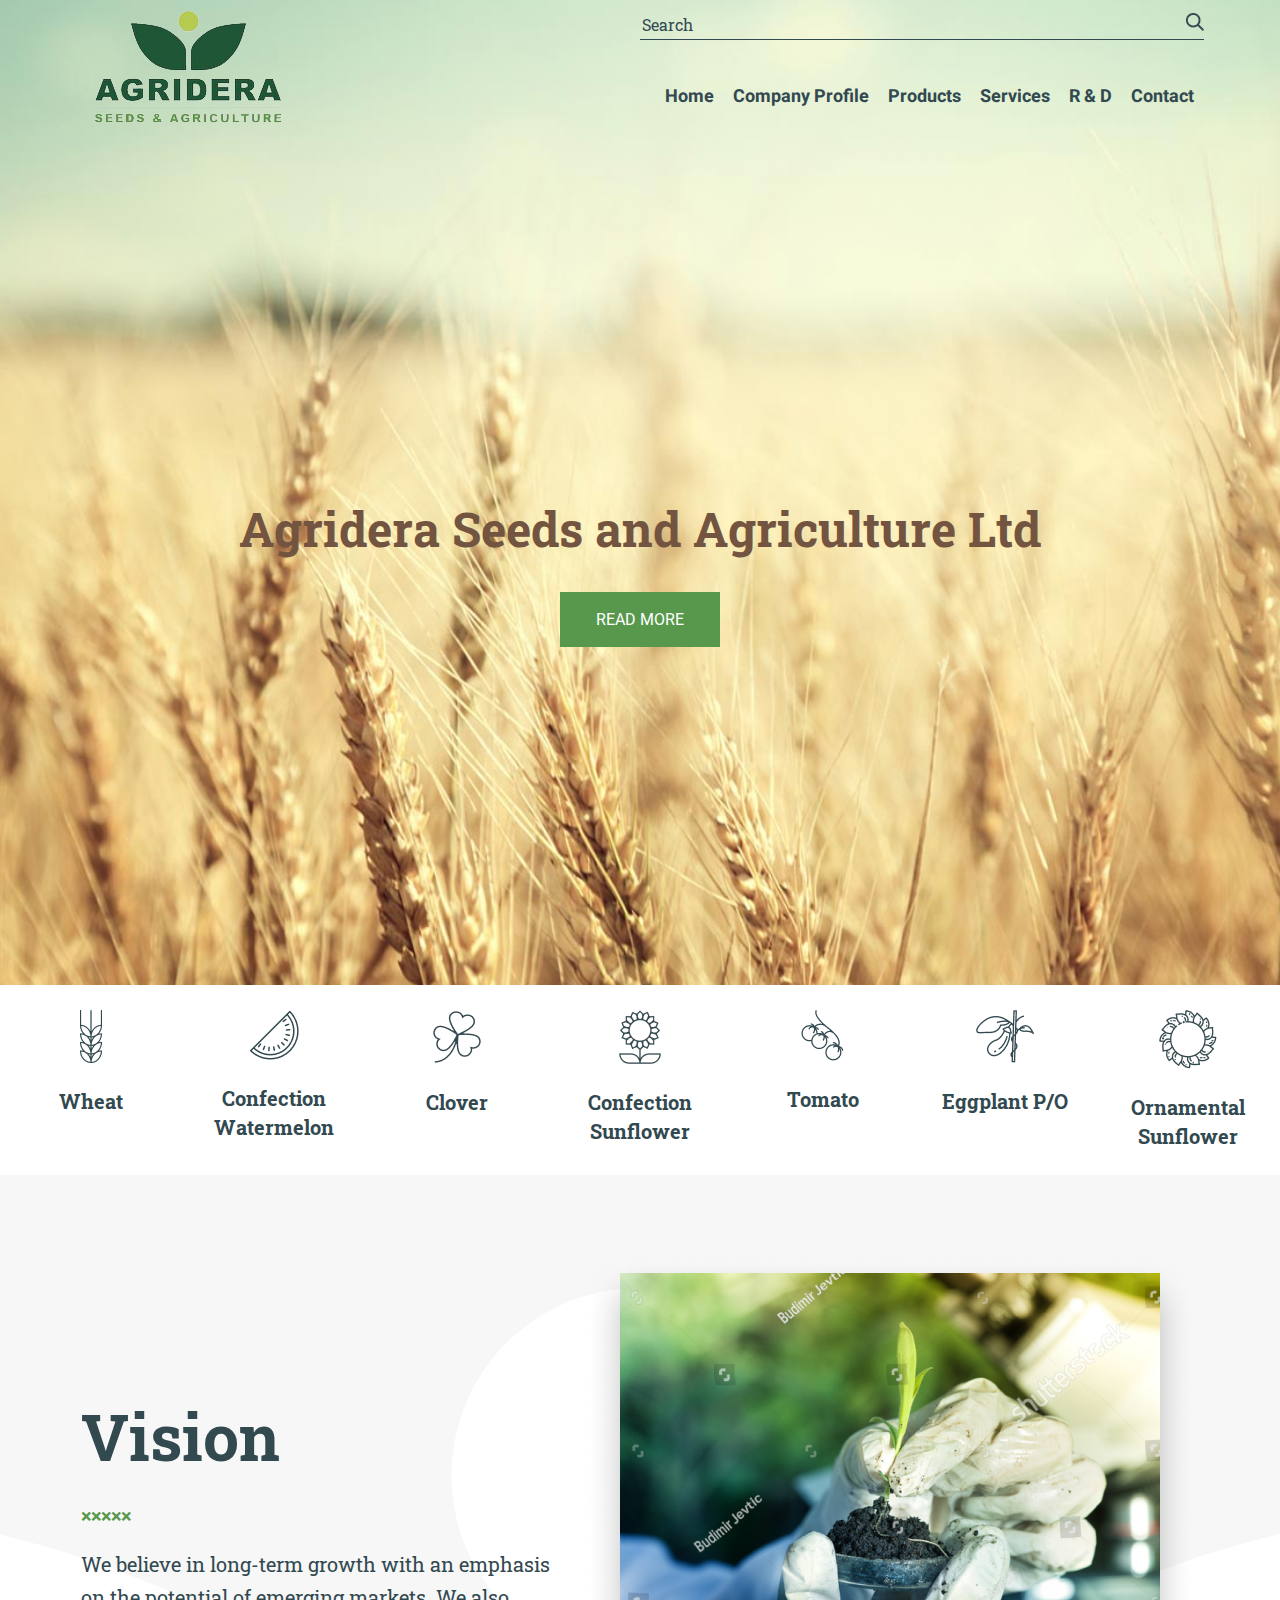
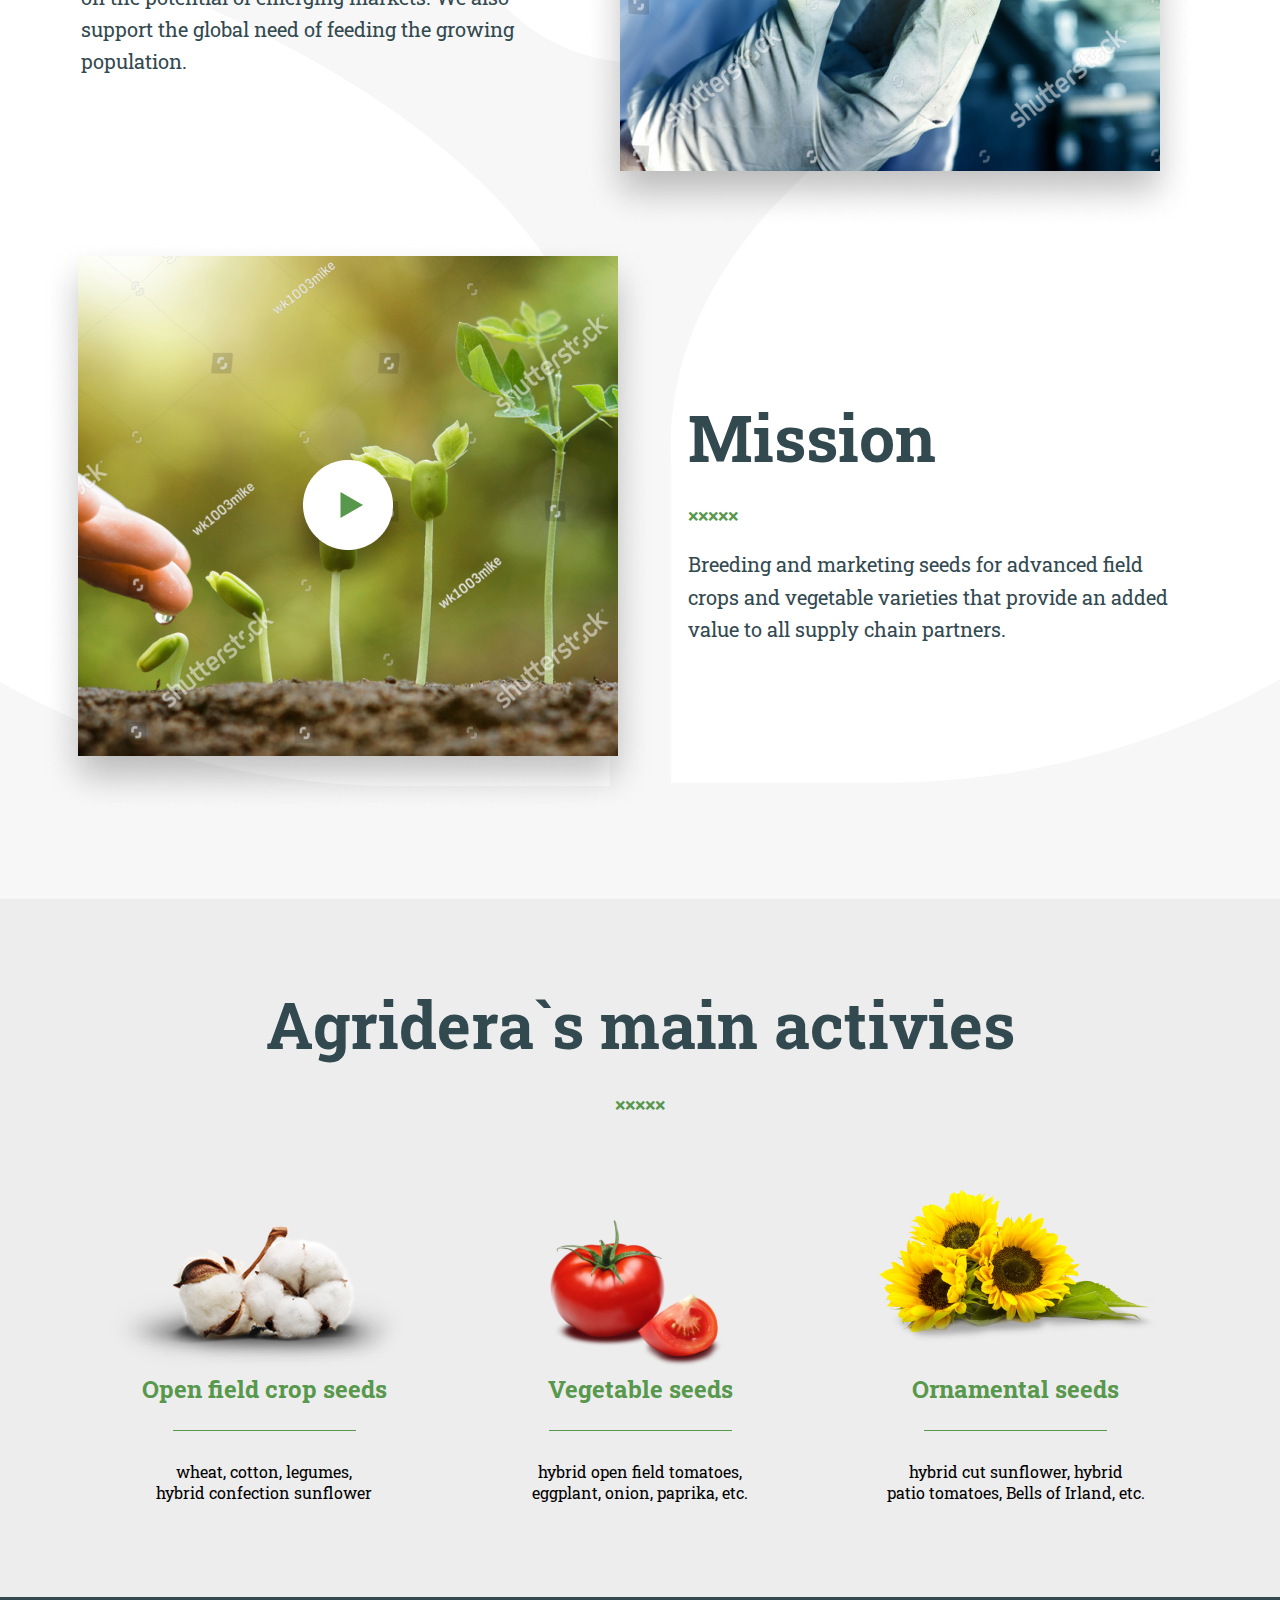
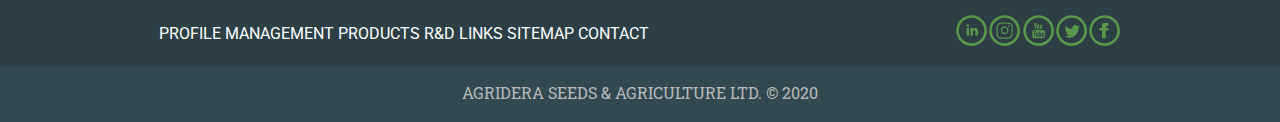
<file: index.html>
<!DOCTYPE html>
<html lang="en">
<head>
    <meta charset="UTF-8">
    <meta name="viewport" content="width=device-width, initial-scale=1.0">
    <link rel="stylesheet" href="https://fonts.googleapis.com/css?family=Roboto+Slab&display=swap">
    <link rel="stylesheet" href="https://fonts.googleapis.com/css?family=Roboto&display=swap">
    <link rel="stylesheet" href="https://fonts.googleapis.com/css?family=Heebo&display=swap">
    <title>Home page</title>
    <link rel="stylesheet" href="css/style.css">
    <link rel="stylesheet" href="css/responsive.css">
</head>
<body>
<div class="bg-img">
    <div>
        <div class="wrap">
            <div class="row">
                <div class="wrap-1">
                    <div id="logo">
                        <a href=""><img src="img/Logo.png" alt="Logo"></a>
                    </div>
                </div>
                <div class="wrap-1 align-right">
                    <div id="search">
                        <div id="search-in" class="flex">
                            <input type="search" placeholder="Search">
                            <button>Submit</button>
                        </div>
                    </div>
                    <div id="menu">
                        <ul>
                            <li><a href="index.html">Home</a></li>
                            <li><a href="">Company Profile</a></li>
                            <li><a href="tomato.html">Products</a></li>
                            <li><a href="">Services</a></li>
                            <li><a href="">R & D</a></li>
                            <li><a href="contact_us.html">Contact</a></li>
                        </ul>
                    </div>
                </div>
            </div>
        </div>
    </div>
    <div class="contand">
        <div id="slider">
            <h1>Agridera Seeds and Agriculture Ltd</h1>
            <a href="#">READ MORE</a>
        </div>
    </div>
</div>
<div id="categories">
    <div class="row">
        <div class="wrap-3">
            <a href="" class="link">
                <img src="img/1.png" alt="searv">
                <div class="text">Wheat</div>
            </a>
        </div>
        <div class="wrap-3">
            <a href="" class="link">
                <img src="img/2.png" alt="searv">
                <div class="text">Confection Watermelon</div>
            </a>
        </div>
        <div class="wrap-3">
            <a href="" class="link">
                <img src="img/3.png" alt="searv">
                <div class="text">Clover</div>
            </a>
        </div>
        <div class="wrap-3">
            <a href="" class="link">
                <img src="img/4.png" alt="seary">
                <div class="text">Confection Sunflower</div>
            </a>
        </div>
        <div class="wrap-3">
            <a href="tomato.html" class="link">
                <img src="img/5.png" alt="searv">
                <div class="text">Tomato</div>
            </a>
        </div>
        <div class="wrap-3">
            <a href="" class="link">
                <img src="img/6.png" alt="searv">
                <div class="text">Eggplant P/O</div>
            </a>
        </div>
        <div class="wrap-3">
            <a href="" class="link">
                <img src="img/7.png" alt="searv">
                <div class="text">Ornamental Sunflower</div>
            </a>
        </div>
    </div>
</div>
<div id="med">
    <div id="vision" class="vision-container">
        <div class="content-wrap">
            <h2 class="text-content1">Vision</h2>
            <p class="text-content2">×××××</p>
            <p class="text-content3">We believe in long-term growth with an emphasis<br>on the potential of emerging
                markets. We also<br>support the global need of feeding the growing<br>population.</p>
        </div>
        <div class="photo-wrapper">
            <img src="img/vision.png" alt="vision">
        </div>
    </div>
    <div id="mission" class="mission-container">
        <div class="photo-wrap1">
            <img src="img/mission.png" alt="mission">
            <img src="img/play.png" class="centered-image" alt="second image">
        </div>

        <div class="content-wrap1">
            <h2 class="text-content1">Mission</h2>
            <p class="text-content2">×××××</p>
            <p class="text-content3">Breeding and marketing seeds for advanced field<br>crops and vegetable varieties
                that provide an added<br>value to all supply chain partners.</p>
        </div>
    </div>
</div>


<div id="content-down">
    <div class="wrap">
        <p class="title">Agridera`s main activies</p>
        <p class="text-content2">×××××</p>
        <div class="seeds">
            <div class="wrap-2">
                <img style="margin-bottom: -50px;" src="img/crop_seeds.png" alt="">
                <p class="subtitle">Open field crop seeds</p>
                <img class="line" src="img/Line.png" alt="">
                <p>wheat, cotton, legumes,<br>hybrid confection sunflower</p>
            </div>
            <div class="wrap-2">
                <img src="img/vegetable_seeds.png" alt="">
                <p class="subtitle">Vegetable seeds</p>
                <img class="line" src="img/Line.png" alt="">
                <p>hybrid open field tomatoes,<br>eggplant, onion, paprika, etc.</p>
            </div>
            <div class="wrap-2">
                <img src="img/ornamental_seeds.png" alt="">
                <p class="subtitle">Ornamental seeds</p>
                <img class="line" src="img/Line.png" alt="">
                <p>hybrid cut sunflower, hybrid<br>patio tomatoes, Bells of Irland, etc.</p>
            </div>
        </div>
    </div>
</div>

<div class="footer">
    <div class="footer_content">
        <div id="links">
            <ul>
                <li><a href="">PROFILE</a></li>
                <li><a href="">MANAGEMENT</a></li>
                <li><a href="tomato.html">PRODUCTS</a></li>
                <li><a href="">R&D</a></li>
                <li><a href="">LINKS</a></li>
                <li><a href="">SITEMAP</a></li>
                <li><a href="contact_us.html">CONTACT</a></li>
            </ul>
        </div>

        <div class="social">
            <a href="https://linkedin.com"><img src="img/Ico_in.png" alt="in"></a>
            <a href="https://www.instagram.com"><img src="img/Ico_inst.png" alt="inst"></a>
            <a href="https://www.youtube.com"><img src="img/Ico_tube.png" alt="youtube"></a>
            <a href="https://twitter.com"><img src="img/Ico_tw.png" alt="twitter"></a>
            <a href="https://facebook.com"><img src="img/Ico_fb.png" alt="facebook"></a>
        </div>
    </div>
    <p>AGRIDERA SEEDS & AGRICULTURE LTD. © 2020</p>
</div>
</body>
</html>
</file>
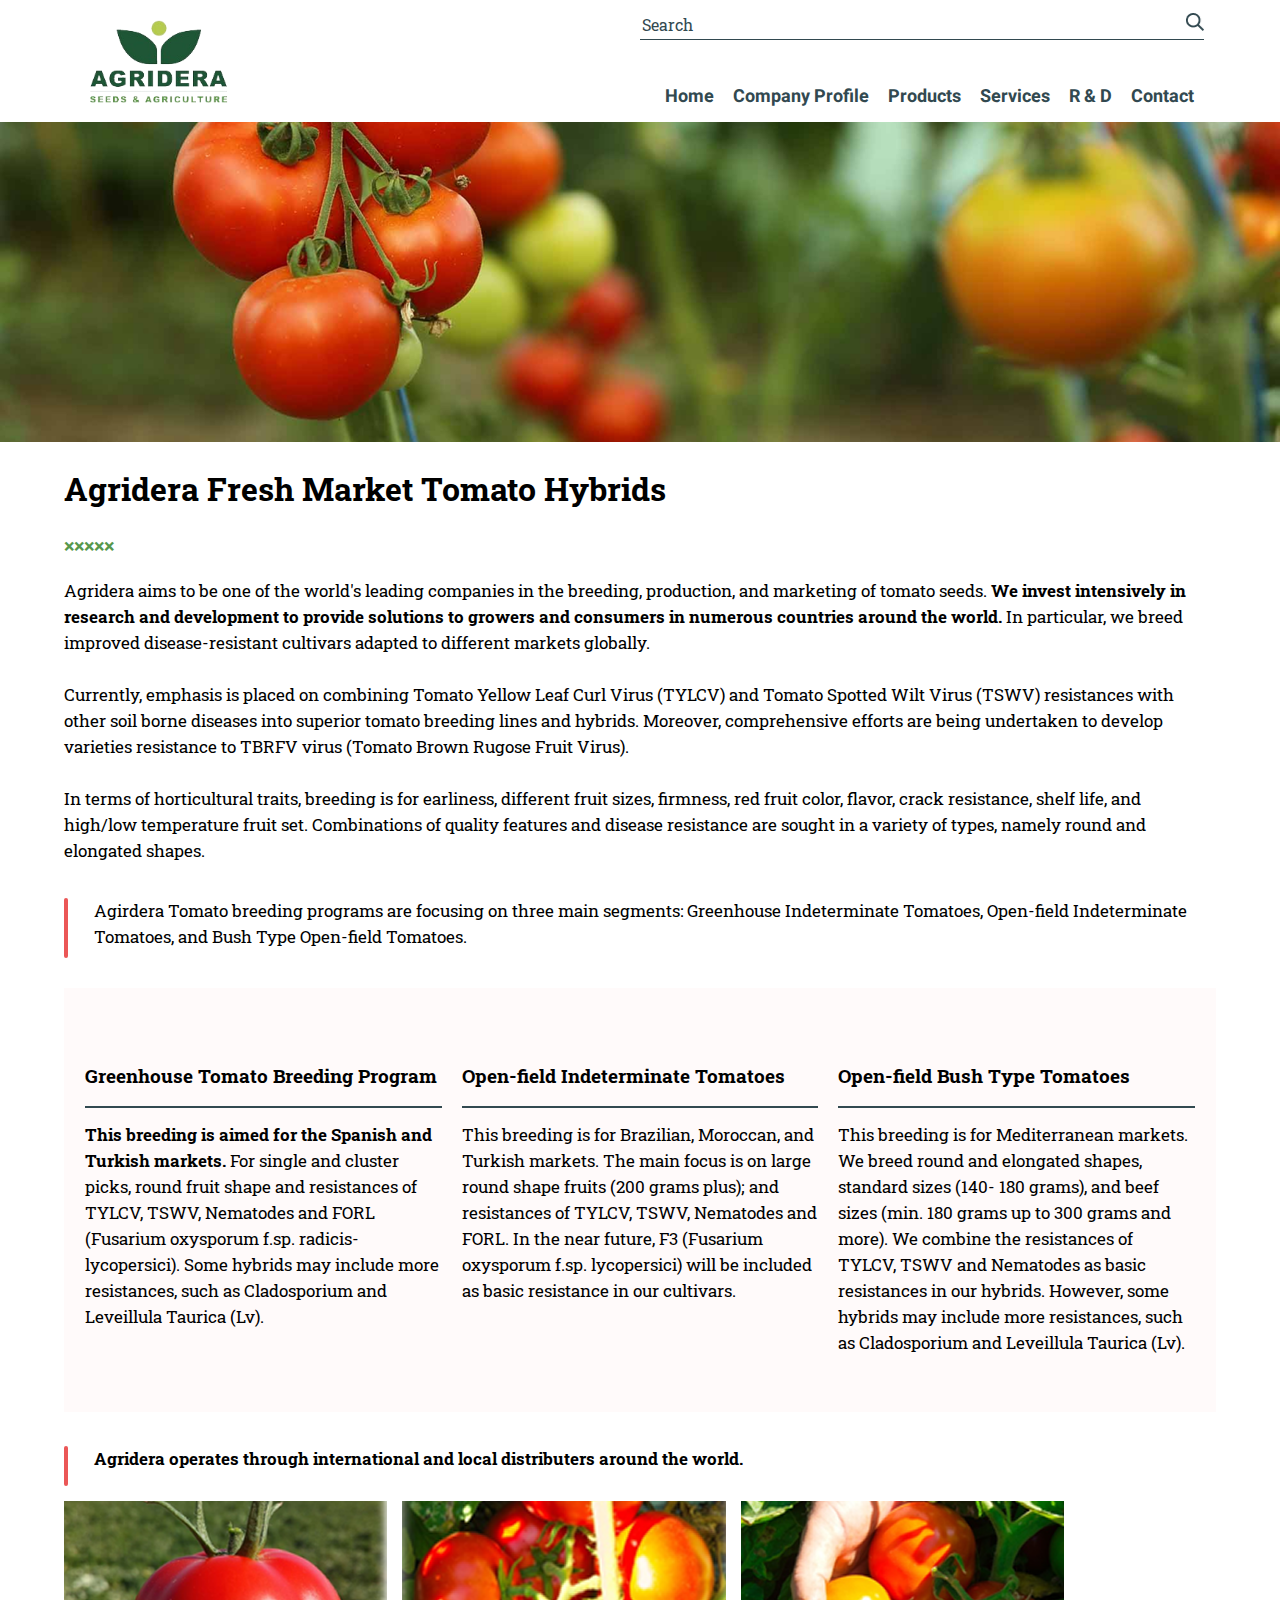
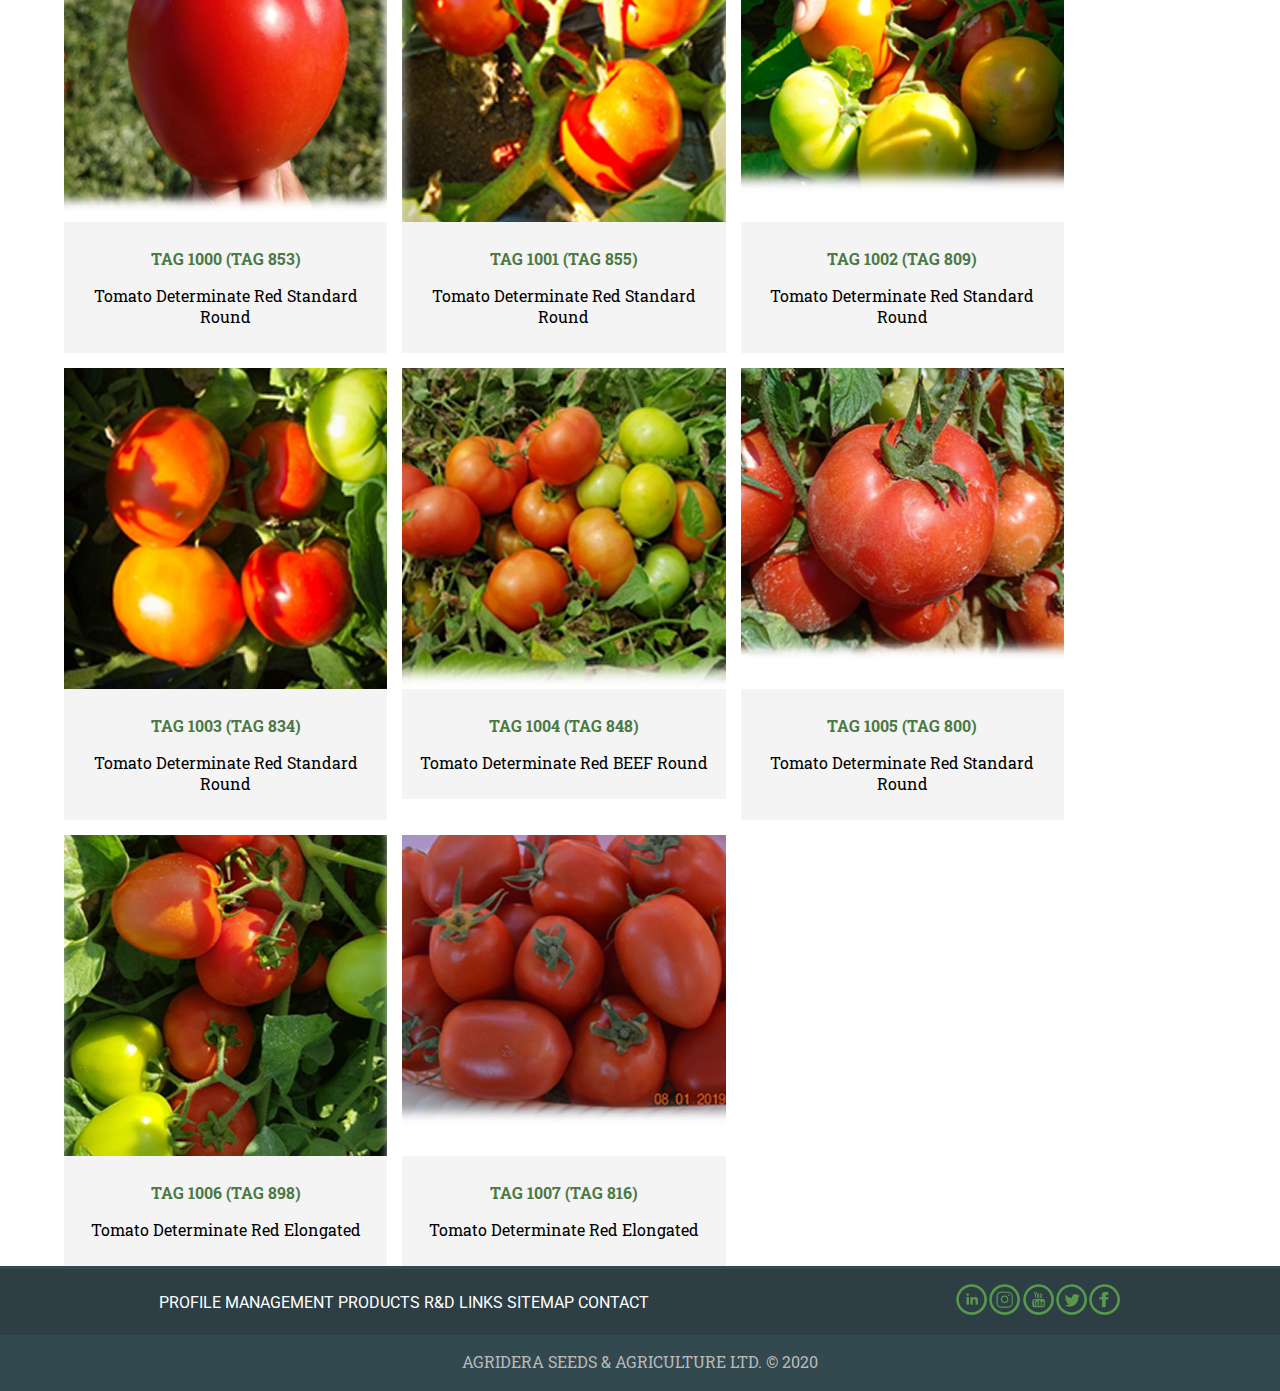
<file: tomato.html>
<!DOCTYPE html>
<html lang="en">
<head>
    <meta charset="UTF-8"/>
    <meta name="viewport" content="width=device-width, initial-scale=1.0"/>
    <link rel="stylesheet" href="https://fonts.googleapis.com/css?family=Roboto+Slab&display=swap">
    <link rel="stylesheet" href="https://fonts.googleapis.com/css?family=Roboto&display=swap">
    <link rel="stylesheet" href="https://fonts.googleapis.com/css?family=Heebo&display=swap">
    <title>Tomato all</title>
    <link rel="stylesheet" href="css/style.css">
    <link rel="stylesheet" href="css/responsive.css">
</head>
<body>
<header>
    <div class="wrap">
        <div class="row">
            <div class="wrap-1">
                <div id="logo2">
                    <a href="index.html"><img src="img/Logo.png" alt="Logo" style="margin-top: 20px;"></a>
                </div>
            </div>
            <div class="wrap-1 align-right">
                <div id="search">
                    <div id="search-in" class="flex">
                        <input type="search" placeholder="Search">
                        <button>Submit</button>
                    </div>
                </div>
                <nav id="menu">
                    <ul>
                        <li><a href="index.html">Home</a></li>
                        <li><a href="">Company Profile</a></li>
                        <li><a href="tomato.html">Products</a></li>
                        <li><a href="">Services</a></li>
                        <li><a href="">R & D</a></li>
                        <li><a href="contact_us.html">Contact</a></li>
                    </ul>
                </nav>
            </div>
        </div>
    </div>
</header>

<main>
    <div id="background2">
        <img src="img/bg2.png" alt="Tomato Hybrids Banner"/>
    </div>
    <div class="content-wrapper">
        <h1>Agridera Fresh Market Tomato Hybrids</h1>
        <p class="text-content2">×××××</p>
        <div class="description-text">
            Agridera aims to be one of the world's leading companies in the
            breeding, production, and marketing of tomato seeds.
            <span>
          <b>We invest intensively in research and development to provide solutions
          to growers and consumers in numerous countries around the world.</b>
        </span>
            In particular, we breed improved disease-resistant cultivars adapted to
            different markets globally.
            <br/>
            <br/>
            Currently, emphasis is placed on combining Tomato Yellow Leaf Curl Virus
            (TYLCV) and Tomato Spotted Wilt Virus (TSWV) resistances with other soil
            borne diseases into superior tomato breeding lines and hybrids.
            Moreover, comprehensive efforts are being undertaken to develop
            varieties resistance to TBRFV virus (Tomato Brown Rugose Fruit Virus).
            <br/>
            <br/>
            In terms of horticultural traits, breeding is for earliness, different
            fruit sizes, firmness, red fruit color, flavor, crack resistance, shelf
            life, and high/low temperature fruit set. Combinations of quality
            features and disease resistance are sought in a variety of types, namely
            round and elongated shapes.
        </div>

        <div class="info-section1">
            <div class="info-divider1"></div>
            <div class="info-description1">
                Agirdera Tomato breeding programs are focusing on three main segments:
                Greenhouse Indeterminate Tomatoes, Open-field Indeterminate Tomatoes,
                and Bush Type Open-field Tomatoes.
            </div>
        </div>

        <section class="breeding-section">
            <div class="breeding-columns">
                <div class="breeding-column">
                    <h3>Greenhouse Tomato Breeding Program</h3>
                    <div class="column-divider"></div>
                    <div class="breeding-content">
                        <span><b>This breeding is aimed for the Spanish and Turkish markets.</b></span>
                        For single and cluster picks, round fruit shape and resistances of
                        TYLCV, TSWV, Nematodes and FORL (Fusarium oxysporum f.sp.
                        radicis-lycopersici). Some hybrids may include more resistances,
                        such as Cladosporium and Leveillula Taurica (Lv).
                    </div>
                </div>

                <div class="breeding-column">
                    <h3>Open-field Indeterminate Tomatoes</h3>
                    <div class="column-divider"></div>
                    <div class="breeding-content">
                        This breeding is for Brazilian, Moroccan, and Turkish markets.
                        The main focus is on large round shape fruits (200 grams plus);
                        and resistances of TYLCV, TSWV, Nematodes and FORL. In the near
                        future, F3 (Fusarium oxysporum f.sp. lycopersici) will be
                        included as basic resistance in our cultivars.
                    </div>
                </div>

                <div class="breeding-column">
                    <h3>Open-field Bush Type Tomatoes</h3>
                    <div class="column-divider"></div>
                    <div class="breeding-content">
                        This breeding is for Mediterranean markets.
                        We breed round and elongated shapes, standard sizes (140- 180
                        grams), and beef sizes (min. 180 grams up to 300 grams and
                        more). We combine the resistances of TYLCV, TSWV and Nematodes
                        as basic resistances in our hybrids. However, some hybrids may
                        include more resistances, such as Cladosporium and Leveillula
                        Taurica (Lv).
                    </div>
                </div>
            </div>
        </section>

        <div class="info-section2">
            <div class="info-divider2"></div>
            <div class="info-description2">
          <span><b>Agridera operates through international and local distributers around
          the world.</b></span>
            </div>
        </div>

        <div class="product-layout">
            <div class="product-block">
                <img src="img/image0.png" alt="TAG 1000" class="tomato-image">
                <div class="product-item">
                    <p class="product-details">TAG 1000 (TAG 853)</p>
                    <p class="product-name-tomato">Tomato Determinate Red Standard Round</p>
                </div>
            </div>

            <div class="product-block">
                <img src="img/image1.png" alt="TAG 1001" class="tomato-image">
                <div class="product-item">
                    <p class="product-details">TAG 1001 (TAG 855)</p>
                    <p class="product-name-tomato">Tomato Determinate Red Standard Round</p>
                </div>
            </div>

            <div class="product-block">
                <a href="tomato_one.html">
                    <img src="img/image2.png" alt="TAG 1002" class="tomato-image">
                </a>
                <div class="product-item">
                    <a href="tomato_one.html">
                        <p class="product-details">TAG 1002 (TAG 809)</p>
                    </a>
                    <p class="product-name-tomato">Tomato Determinate Red Standard Round</p>
                </div>
            </div>

            <div class="product-block">
                <img src="img/image3.png" alt="TAG 1003" class="tomato-image">
                <div class="product-item">
                    <p class="product-details">TAG 1003 (TAG 834)</p>
                    <p class="product-name-tomato">Tomato Determinate Red Standard Round</p>
                </div>
            </div>

            <div class="product-block">
                <img src="img/image4.png" alt="TAG 1004" class="tomato-image">
                <div class="product-item">
                    <p class="product-details">TAG 1004 (TAG 848)</p>
                    <p class="product-name-tomato">Tomato Determinate Red BEEF Round</p>
                </div>
            </div>

            <div class="product-block">
                <img src="img/image5.png" alt="TAG 1005" class="tomato-image">
                <div class="product-item">
                    <p class="product-details">TAG 1005 (TAG 800)</p>
                    <p class="product-name-tomato">Tomato Determinate Red Standard Round</p>
                </div>
            </div>

            <div class="product-block">
                <img src="img/image6.png" alt="TAG 1006" class="tomato-image">
                <div class="product-item">
                    <p class="product-details">TAG 1006 (TAG 898)</p>
                    <p class="product-name-tomato">Tomato Determinate Red Elongated</p>
                </div>
            </div>

            <div class="product-block">
                <img src="img/image7.png" alt="TAG 1007" class="tomato-image">
                <div class="product-item">
                    <p class="product-details">TAG 1007 (TAG 816)</p>
                    <p class="product-name-tomato">Tomato Determinate Red Elongated</p>
                </div>
            </div>
        </div>
    </div>
</main>

<footer>
    <div class="footer">
        <div class="footer_content">
            <div id="links">
                <ul>
                    <li><a href="">PROFILE</a></li>
                    <li><a href="">MANAGEMENT</a></li>
                    <li><a href="tomato.html">PRODUCTS</a></li>
                    <li><a href="">R&D</a></li>
                    <li><a href="">LINKS</a></li>
                    <li><a href="">SITEMAP</a></li>
                    <li><a href="contact_us.html">CONTACT</a></li>
                </ul>
            </div>

            <div class="social">
                <a href="https://linkedin.com"><img src="img/Ico_in.png" alt="in"></a>
                <a href="https://www.instagram.com"><img src="img/Ico_inst.png" alt="inst"></a>
                <a href="https://www.youtube.com"><img src="img/Ico_tube.png" alt="youtube"></a>
                <a href="https://twitter.com"><img src="img/Ico_tw.png" alt="twitter"></a>
                <a href="https://facebook.com"><img src="img/Ico_fb.png" alt="facebook"></a>
            </div>
        </div>
        <p>AGRIDERA SEEDS & AGRICULTURE LTD. © 2020</p>
    </div>
</footer>
</body>
</html>
</file>
<file: css/style.css>
body {
    margin: 0;
    font-family: 'Roboto Slab', serif;
}

.bg-img {
    background: url(../img/bg.jpg) no-repeat center;
    background-size: cover;
}

.wrap {
    max-width: 1127px;
    width: 100%;
    margin: 0 auto;
}

.row::after {
    clear: both;
    content: "";
    display: block;
}

.wrap-1 {
    width: 50%;
    float: left;
}

.wrap-2 {
    width: 33.33%;
    float: left;
}

.wrap-3 {
    width: 14.28%;
    float: left;
}

.wrap-4 {
    width: 25%;
    float: left;
}

.align-right {
    text-align: right;
}

.flex {
    display: flex;
    align-items: flex-end;
}

.text {
    margin-top: 20px;
    font-family: 'Roboto Slab', serif;
    font-weight: bold;
    font-size: 20px;
    line-height: 142.7%;
    color: #324950;
}

.footer {
    background-color: #324950;
    color: #B9B9B9;
    padding: 3px 0px;
    text-align: center;
    bottom: 0;
    width: 100%;
}

.vision-container {
    display: flex;
    justify-content: center;
    align-items: center;
}

.content-wrap {
    text-align: left;
    margin-right: 30px;
}

.photo-wrap {
    margin-left: 15px;
    position: relative;
    max-width: 100%;
    height: auto;
}

.mission-container {
    display: flex;
    justify-content: center;
    align-items: center;
}

.content-wrap1 {
    text-align: left;
    margin-left: 120px;
    position: relative;
    left: -90px;
}

.photo-wrap1 {
    margin-left: 15px;
    position: relative;
    max-width: 100%;
    height: auto;
}

.centered-image {
    position: absolute;
    top: 50%;
    left: 50%;
    transform: translate(-50%, -50%);
}

.text-content1 {
    font-family: 'Roboto Slab', serif;
    font-weight: bold;
    font-size: 64px;
    line-height: 142.7%;
    color: #324950;
    margin: 0;
}

.text-content2 {
    font-family: 'Roboto Slab', serif;
    color: #57984C;
    font-weight: bold;
    font-size: 20px;
}

.text-content2-1 {
    font-family: 'Roboto Slab', serif;
    color: #57984C;
    font-weight: bold;
    font-size: 20px;
}

.text-content3 {
    font-family: 'Roboto Slab', serif;
    font-weight: normal;
    font-size: 20px;
    line-height: 162.7%;
    color: #324950;
}

.text-content4 {
    font-family: 'Roboto Slab', serif;
    font-size: 17px;
    line-height: 150%;
    color: #324950;
}

.address-block {
    font-family: 'Roboto Slab', serif;
    font-weight: bold;
    font-size: 20px;
    line-height: 142, 7%;
    color: #57984C;
}

.address-text {
    font-family: 'Roboto Slab', serif;
    font-weight: normal;
    font-size: 17px;
    line-height: 150%;
    color: #324950;
}

.address-text a {
    color: #57984C;
    text-decoration: none;
}

.contand h1 {
    font-family: 'Roboto Slab', serif;
}

.contand a {
    font-family: 'Roboto', serif;
}

.flex input {
    font-family: 'Roboto Slab', serif;
}

.title {
    font-size: 64px;
    font-weight: bold;
    color: #324950;
    line-height: 147.7%;
    margin: 0;
}

.seeds {
    display: flex;
    justify-content: center;
    align-items: baseline;
}

.subtitle {
    font-size: 24px;
    font-weight: bold;
    color: #57984C;
    margin: 0;
}

.line {
    margin: 25px 0 10px 0;
}

#logo2 {
    width: 166px;
    object-fit: contain;
}

.content-wrapper {
    max-width: 1152px;
    margin: 0 auto;
    padding: 0 15px;
}

.description-text {
    font-size: 17px;
    line-height: 26px;
    max-width: 100%;
}

.info-section1 {
    display: flex;
    gap: 26px;
    font-size: 17px;
    line-height: 26px;
    margin-top: 34px;
}

.info-divider1 {
    width: 4px;
    height: 60px;
    background-color: #EB5757;
    border-radius: 2px;
    flex-shrink: 0;
}

.info-description1 {
    flex-grow: 1;
    flex-basis: auto;
}

.info-section2 {
    display: flex;
    gap: 26px;
    font-size: 17px;
    line-height: 26px;
    margin-top: 34px;
}

.info-divider2 {
    width: 4px;
    height: 40px;
    background-color: #EB5757;
    border-radius: 2px;
    flex-shrink: 0;
}

.info-description2 {
    flex-grow: 1;
    flex-basis: auto;
}

.breeding-section {
    background-color: rgba(255, 250, 250, 1);
    margin-top: 30px;
    padding: 56px 21px;
}

.breeding-columns {
    display: flex;
    gap: 20px;
}

.breeding-column {
    width: 33%;
}

.brend-column h3 {
    font-size: 20px;
    line-height: 29px;
    font-weight: bold;
}

.column-divider {
    height: 0px;
    background-color: #324950;
    margin-top: 14px;
    border: 1px solid rgba(50, 73, 80, 1);
}

.breeding-content {
    font-size: 17px;
    line-height: 26px;
    margin-top: 14px;
}

.product-layout {
    display: grid;
    grid-template-columns: repeat(auto-fit, minmax(250px, 1fr));
    gap: 15px;
    max-width: 1000px;
    width: 100%;
    margin-top: 15px;
}

.tomato-image {
    width: 350px;
    height: 321px;
    display: block;
}
.product-block {
    background-color: white;
    text-align: center;
    overflow: hidden;
}

.product-item {
    padding: 10px;
    background-color: #f4f4f4;
}

.product-item img {
    position: absolute;
    height: 100%;
    width: 100%;
    object-fit: cover;
    inset: 0;
}

.product-details {
    font-size: 16px;
    color: #4b7945;
    font-weight: bold;
}

.product-item a {
    color: #57984C;
    text-decoration: none;
}

.product-name-tomato {
    font-weight: normal;
    font-size: 16px;
}

.footer_content {
    display: flex;
    flex-direction: row;
    background-color: #2D3F45;
    padding: 15px 5px;
    align-items: center;
    justify-content: space-around;
}

.social {
    display: flex;
    justify-content: space-between;
    width: 13%;
}

.product-header {
    align-self: center;
    width: 1110px;
    max-width: 100%;
    margin: 18px auto 0;
}

.header-content {
    display: flex;
    gap: 20px;
}

.header-left {
    width: 50%;
    display: flex;
    flex-direction: column;
    font-weight: bold;
}

.back-nav {
    display: flex;
    align-items: stretch;
    gap: 15px;
    font-size: 14px;
    color: #57984C;
    font-weight: normal;
    line-height: 1.5;
}

.back-button {
    aspect-ratio: 3;
    object-fit: contain;
    width: 24px;
    stroke: 1px #57984C;
    flex-shrink: 0;
    margin: auto 0;
}

.back-link {
    flex-basis: auto;
    text-decoration: none !important;
    color: #57984C;
}

.product-name {
    color: #324950;
    font-size: 54px;
    line-height: 77px;
    align-self: stretch;
    margin-top: 19px;
    margin-bottom: 0px;
}

.product-features h2 {
    color: #bd1919;
    font-size: 1.4rem;
    margin: 20px 0 40px;
}

.section-title {
    color: #57984C;
    font-size: 20px;
    line-height: 1;
    margin-top: 40px;
}

.divider {
    border: 1px solid rgba(87, 152, 76, 1);
    background-color: #57984C;
    width: 183px;
    flex-shrink: 0;
    height: 0px;
    margin-top: 11px;
}

.disease-resistance {
    color: #324950;
    font-size: 17px;
    font-weight: normal;
    line-height: 1.75;
    width: 495px;
    margin-top: 24px;
}

.header-right {
    width: 50%;
    margin-left: 20px;
    display: flex;
    flex-direction: column;
    align-items: stretch;
    font-size: 17px;
    color: rgba(87, 152, 76, 1);
    font-weight: normal;
    line-height: 34px;
    margin-top: 42px;
}

.product-image {
    aspect-ratio: 1.08;
    object-fit: contain;
    width: 100%;
}

.download-container {
    display: flex;
    justify-content: right;
}

.download-button {
    border: 2px solid #57984C;
    background-color: white;
    display: flex;
    align-items: stretch;
    gap: 20px;
    padding: 11px 29px;
    border-radius: 60px;
    cursor: pointer;
}

.download-icon-image {
    aspect-ratio: 0.87;
    object-fit: contain;
    width: 28px;
    flex-shrink: 0;
    width: 20%;
}

.btn-pdf-tomato {
    text-align: end;
}

.pdf-download-button {
    display: inline-flex;
    align-items: center;
    padding: 6px 32px;
    margin-top: 30px;
    border-radius: 25px;
    border: 3px solid #57984C;
    color: #57984C;
    text-decoration: none;
    font-weight: bold;
    font-size: 17px;
}

.pdf-icon::before {
    content: url('../img/basket.png');
    margin-right: 20px;
}

.basket-wrapper {
    display: flex;
    flex-direction: column;
    max-width: 1127px;
    width: 100%;
    font-size: 17px;
    margin-bottom: 15px;
}

.basket-item {
    display: flex;
    align-items: center;
    padding: 10px;
    border: 2px solid #324950;
    width: 50%;
    text-align: center
}

.basket-item img {
    max-width: 92%;
    height: auto;
}

.basket-item button {
    text-align: center;
    font-size: 40px;
    color: #EB5757;
    cursor: pointer;
}

.product-info {
    align-self: left;
    width: 753px;
    max-width: 100%;
    margin-left: 324px;
}

.info-content {
    display: flex;
    gap: 160px;
}

.info-left {
    width: 69%;
    display: flex;
    flex-direction: column;
    font-size: 20px;
    color: #57984C;
    font-weight: bold;
    line-height: 1;
}

.product-description {
    color: #324950;
    font-size: 17px;
    font-weight: normal;
    line-height: 34px;
    margin-top: 24px;
}

.info-right {
    width: 31%;
    margin-left: 20px;
    display: flex;
    flex-direction: column;
    font-size: 20px;
    color: #57984C;
    font-weight: bold;
    line-height: 1;
}

.contact-page-form {
    max-width: 1127px;
    width: 100%;
    margin: 0 auto;
}

.form-layout {
    display: grid;
    grid-template-columns: 1fr 1fr;
    gap: 350px;
    max-width: 1127px;
    margin: 0 auto;
    width: 100%;
    margin: 0 auto;
}

.form-block {
    display: flex;
    flex-direction: column;
    gap: 20px;
}

.input-wrapper {
    margin-bottom: 30px;
}

.input-wrapper label {
    display: block;
    margin-bottom: 8px;
    font-weight: 500;
    color: #324950;
}

.input-wrapper input {
    width: 100%;
    padding: 15px;
    border: 1px solid #ddd;
    border-radius: 4px;
    font-size: 16px;
}

.input-wrapper select {
    width: 100%;
    padding: 15px;
    border: 1px solid #ddd;
    border-radius: 4px;
    font-size: 14px;
}

.input-wrapper textarea {
    width: 100%;
    padding: 50px;
    border: 1px solid #ddd;
    border-radius: 4px;
    font-size: 16px;
}

select {
    height: 46px;
}

textarea {
    resize: vertical;
    min-height: 120px;
}

.captcha-section {
    margin-top: 6px;
    display: flex;
    flex-direction: column
}

.captcha-box {
    display: flex;
    align-items: center;
    margin: 10px 0;
    gap: 5px;
}

.captcha-input {
    width: auto;
    height: 20px;
    border-radius: 10px
}

.submit-button {
    background: #57984C;
    color: white;
    padding: 8px 3px;
    border: none;
    border-radius: 15px;
    cursor: pointer;
    font-size: 14px;
    width: auto;
    height: 40px;
    transition: background 0.3s;
    margin-top: 10px;
}

.submit-button:hover {
    background: #467c3d;
}

.contact-details {
    text-align: center;
    margin-top: 15px;
    margin-bottom: 30px;
    display: flex;
    flex-direction: column;
    align-items: center;
    justify-content: center;
    color: #57984C;
    margin-top: 22px;
}

.form-info p {
    margin-bottom: 20px;
    text-align: left;
    font-size: 20px;
    color: #324950;
    padding: 10px;
    background-color: #f0f8ff;
    border-radius: 5px;
    box-shadow: 0 2px 4px rgba(0, 0, 0, 0.1);
}

#med {
    background: url(../img/Union.png) no-repeat center;
    background-color: #F7F7F7;
    font-size: 20px;
    padding: 78px 0;
}

#logo {
    margin: 10px 0 0 0;
}

#background2 img {
    margin-top: 12px;
}

#search {
    border-bottom: 1px solid #324950;
    display: inline-block;
    max-width: 350px;
    width: 100%;
    margin: 10px 0 43px 0;
}

#search input {
    font-size: 16px;
    color: #324950;
    background-color: transparent;
    border: none;
    max-width: 327px;
    height: 29px;
    width: 100%;
}

#search input::placeholder {
    color: #324950
}

#search button {
    background: url(../img/search.png) no-repeat center;
    font-size: 0;
    height: 18px;
    width: 18px;
    border: none;
    cursor: pointer;
    margin-bottom: 8px;
}

#categories {
    max-width: 1600px;
    width: 100%;
    margin: 25px auto;
    text-align: center;
}

#categories a {
    text-decoration: none !important;
}

#menu {
    font-family: 'Heebo', serif;
}

#menu ul {
    padding: 0;
    margin: 0;
    list-style: none;
}

#menu ul li {
    display: inline;
    margin-left: 15px;
}

#menu ul li a {
    color: #324950;
    font-size: 18px;
    font-weight: bold;
    text-decoration: none;
    transition: color 0.4s;
}

#menu ul li a:hover {
    color: #57984C;
}

#slider {
    text-align: center;
    padding: 338px 0;
}

#slider h1 {
    color: #735440;
    font-size: 48px;
    font-weight: bold;
}

#slider a {
    display: block;
    background-color: #57984C;
    color: #fff;
    font-size: 16px;
    text-align: center;
    width: 160px;
    height: 55px;
    line-height: 55px;
    margin: 0 auto;
    text-decoration: none;
}

#content-down {
    background-color: #EDEDED;
    text-align: center;
    padding: 78px 0;
}

#links {
    font-family: 'Roboto', serif;
}

#links ul {
    padding: 0;
    margin: 0;
    list-style: none;
}

#links ul li {
    display: inline;
    margin-left: 3.5em;
}

#links ul li a {
    color: #ffffff;
    font-size: 16px;
    text-decoration: none;
    transition: color 0.4s;
}

img {
    max-width: 100%;
    height: auto;
}

.align-right {
    text-align: center;
}

#search {
    max-width: 100%;
}

#search input {
    max-width: 100%;
}

#links ul li {
    margin-left: 0;
    margin-bottom: 10px;
}

.text-agridera {
    font-family: 'Roboto Slab', serif;
    font-weight: bold;
    font-size: 44px;
    line-height: 142.7%;
    color: #324950;
    margin: 0;
}

.link {
    text-decoration: none !important;
}

.shadow {
    padding-bottom: 20px;
    position: relative;
    box-shadow: rgba(0, 0, 0, 0.35) 0px 5px 15px;
    z-index: 1;
    background-color: #d9fcc0;
}

.return a {
    font-size: 14px;
    color: #324950;
    line-height: 162, 7%;
    text-decoration: none;
}

.return p {
    margin: 0;
    padding: 20px 0;
}
</file>
<file: css/responsive.css>
@media (max-width: 1200px) {
    .wrap {
        max-width: 85%;
    }

    .wrap-2 {
        width: 100%;
    }

    .align-right {
        text-align: center;
    }

    #logo {
        text-align: center;
    }

    #logo2 {
        text-align: center;
    }

    #menu {
        display: flex;
        justify-content: center;
    }

    #menu ul li {
        display: inline-block;
    }

    #menu ul li a {
        font-size: 20px;
    }

    #search input {
        max-width: 100%;
    }

    #slider h1 {
        margin-top: 0;
    }

    .footer_content {
        flex-direction: column;
        padding: 15px 0;
    }

    .social {
        margin-top: 10px;
        width: 100%;
        justify-content: center;
    }

    .social a {
        margin-left: 5px;
    }

    #links ul li {
        display: flex;
        justify-content: center;
        margin-left: 0;
        margin-bottom: 7px;
    }

    .seeds {
        flex-direction: column;
        align-items: center;
    }

    .seeds .w-3 {
        width: 100%;
    }

    .breeding-section {
        display: flex;
        flex-direction: column;
        align-items: center;
        margin: 0;
        margin-top: 20px;
        padding: 0;
    }

    .breeding-column {
        margin: 0;
        width: 100%;
        text-align: center;
    }

    .product-container {
        flex-direction: column;
        align-items: stretch;
    }

    .product-info {
        margin-right: 0;
        margin-bottom: 20px;
        margin-left: 0px;
    }

    .header-right {
        width: 100%;
    }

    .download-button {
        float: none;
        margin: 15px auto;
        display: block;
        text-align: center;
    }

    .section-title {
        gap: 30px;
    }

    .form-block {
        gap: 15px;
    }

    .captcha-box {
        flex-direction: row;
        justify-content: flex-start;
        align-items: center;
        gap: 10px;
    }
}

@media (max-width: 1024px) {
    .title {
        font-size: 40px;
    }

    .right-text span {
        font-size: 15px;
    }

    .header-content {
        padding: 60px 0;
        background-size: contain;
    }

    .product-info {
        grid-template-columns: repeat(auto-fit, minmax(250px, 1fr));
        margin-left: 0px;
    }

    .info-content {
        display: flex;
        gap: 0px;
        flex-direction: column;
    }

    .info-right {
        margin-left: 0px;
    }

    .disease-resistance {
        width: auto;
    }

    .wrap-2 {
        width: 100%;
    }

    .input-wrapper {
        margin-bottom: 20px;
    }

    .input-wrapper input,
    .input-wrapper select,
    .input-wrapper textarea {
        padding: 10px;
        font-size: 14px;
        width: auto;
    }

    .input-wrapper select {
        font-size: 12px;
    }

    .input-wrapper textarea {
        padding: 20px 10px;
    }

    .captcha-box {
        flex-direction: row;
        gap: 8px;
    }

    .submit-button {
        font-size: 13px;
        padding: 6px 8px;
    }
}

@media (max-width: 768px) {
    #slider h1 {
        color: #735440;
        font-size: 35px;
        font-weight: bold;
    }

    .product-details {
        margin-left: 0px;
    }

    #categories {
        padding: 0;
        padding-bottom: 20px;
    }

    #categories .row {
        flex-direction: column;
        align-items: center;
    }

    #categories .row .wrap-3 {
        margin-top: 20px;
        width: 100%;
    }

    .menu {
        display: none;
    }

    .vision-container {
        flex-direction: column;
        margin-left: 10px;
    }

    .mission-container {
        flex-direction: column;
    }

    .vision-container:last-child {
        flex-direction: column-reverse;
    }

    .mission-container:last-child {
        flex-direction: column-reverse;
    }

    .text-content1, .text-content2, .text-content3, .text-content4, .address-block, .text-agridera {
        text-align: center;
    }

    .breeding-content {
        text-align: center;
        font-size: 12px;
    }

    .photo-wrap, .photo-wrap1 {
        margin: 0;
    }

    .content-wrap, .content-wrap1 {
        left: 0;
        margin: 0;
    }

    .product-container {
        flex-direction: column;
    }

    .header-content {
        padding: 40px 0;
        background-size: contain;
    }

    .product-header h1 {
        font-size: 1.8rem;
    }

    .product-header h2 {
        font-size: 1.1rem;
        margin-bottom: 20px;
    }

    .product-info {
        flex-direction: column;
        gap: 20px;
        margin-left: 0px;
    }

    .form-block {
        gap: 10px;
    }

    .input-wrapper {
        margin-bottom: 15px;
    }

    .input-wrapper label {
        font-size: 14px;
        margin-bottom: 5px;
    }

    .input-wrapper input,
    .input-wrapper select,
    .input-wrapper textarea {
        padding: 8px;
        font-size: 13px;
        width: auto;
    }

    .input-wrapper select {
        font-size: 11px;
    }

    .input-wrapper textarea {
        padding: 15px 8px;
    }

    .captcha-box {
        flex-direction: row;
        gap: 8px;
    }

    .captcha-container {
        flex-direction: column;
        align-items: flex-start;
        gap: 5px;
        margin: 8px 0;
    }

    .captcha-submit {
        font-size: 12px;
        padding: 5px 7px;
        width: auto;
    }
    .form-layout{
        display: flex;
        flex-direction: column;
        gap: 0px;
    }
}

@media (max-width: 322px) {
    #slider h1, .title {
        font-size: 30px;
    }

    .line {
        margin: 0;
    }

    .text-agridera {
        font-size: 22px;
    }

    .header-content {
        padding: 30px 0;
    }

    .product-header h1 {
        font-size: 1.5rem;
    }

    .product-header h2 {
        font-size: 1rem;
        margin-bottom: 15px;
    }

    .input-wrapper {
        margin-bottom: 10px;
    }

    .input-wrapper label {
        margin-bottom: 3px;
        font-size: 13px;
    }

    .input-wrapper input,
    .input-wrapper select,
    .input-wrapper textarea {
        padding: 6px;
        font-size: 12px;
        width: auto;
    }

    .input-wrapper select {
        font-size: 10px;
    }

    .input-wrapper textarea {
        padding: 10px 6px;
    }

    .captcha-box {
        flex-direction: column;
        align-items: flex-start;
        gap: 5px;
        margin: 8px 0;
    }

    .submit-button {
        font-size: 11px;
        padding: 4px 6px;
    }
}
</file>
